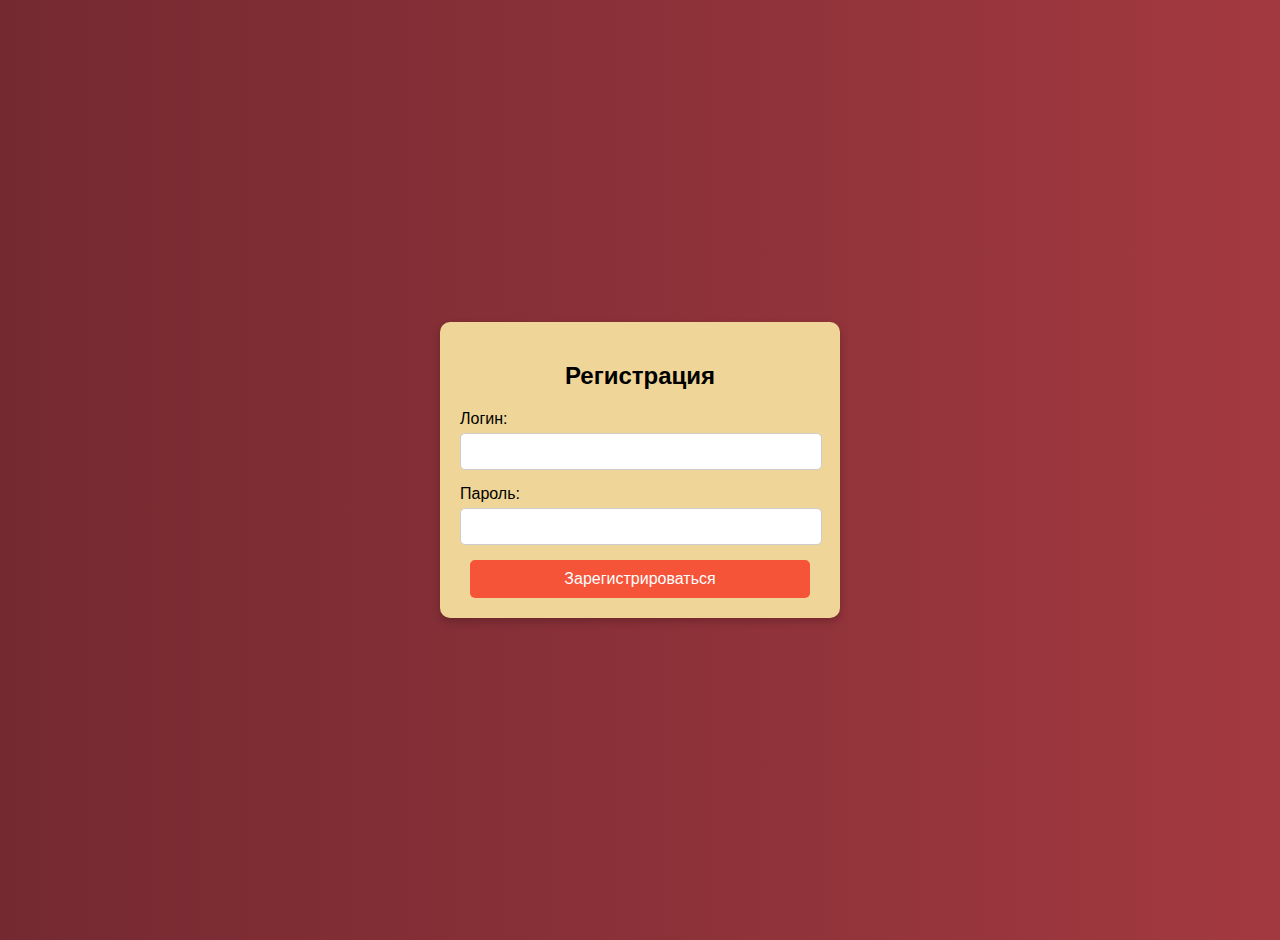
<file: index.html>
<!DOCTYPE html>
<html lang="ru">
<head>
    <meta charset="UTF-8">
    <meta name="viewport" content="width=device-width, initial-scale=1.0">
    <title>Регистрация</title>
    <link rel="stylesheet" href="css/styles.css">
</head>
<body>
    <div class="container">
        <h2>Регистрация</h2>
        <form id="registrationForm" action="javascript:void(0);" onsubmit="validateForm()">
            <div class="form-group">
                <label for="username">Логин:</label>
                <input type="text" id="username" name="username" required>
            </div>
            <div class="form-group">
                <label for="password">Пароль:</label>
                <input type="password" id="password" name="password" required>
            </div>
            <button type="submit" class="btn">Зарегистрироваться</button>
        </form>
    </div>

    <script src="js/script.js"></script>
</body>
</html>
</file>
<file: css/styles.css>
body {
    margin: 0;
    padding: 0;
    height: 100vh;
    display: flex;
    justify-content: center;
    align-items: center;
    font-family: Arial, sans-serif;
    background: linear-gradient(270deg, #ff69fc, #fc5a2d, #e88591, #4aede8, #ad6ee8, #f48c6f, #df4e53, #742931);
    background-size: 1600% 1600%;
    animation: gradient 30s ease infinite;
    padding: 20px; /* Отступы по бокам */
}

@keyframes gradient {
    0% { background-position: 0% 50%; }
    50% { background-position: 100% 50%; }
    100% { background-position: 0% 50%; }
}

.container {
    background: rgb(239, 213, 151);
    padding: 20px;
    border-radius: 10px;
    box-shadow: 0 4px 8px rgba(0, 0, 0, 0.2);
    width: 100%;
    max-width: 400px; /* Максимальная ширина для контейнера */
    box-sizing: border-box; /* Включаем padding в ширину */
}

h2 {
    text-align: center;
    margin-bottom: 20px;
}

.form-group {
    margin-bottom: 15px;
}

.form-group label {
    display: block;
    margin-bottom: 5px;
}

.form-group input {
    width: calc(100% - 20px); /* Уменьшаем ширину поля */
    padding: 10px;
    border-radius: 5px;
    border: 1px solid #ccc;
    margin: 0 auto; /* Центрируем поля */
}

.form-group input:focus {
    outline: none;
    border-color: #777;
}

.btn {
    display: inline-block;
    width: calc(100% - 20px); /* Уменьшаем ширину кнопки */
    padding: 10px;
    background: #f65438;
    border: none;
    border-radius: 5px;
    color: white;
    font-size: 16px;
    cursor: pointer;
    transition: background 0.3s;
    margin: 0 auto; /* Центрируем кнопку */
    margin-left: 10px; /* Смещаем кнопку вправо на 10px */
}


.btn:hover {
    background: #feb47b;
}
</file>
